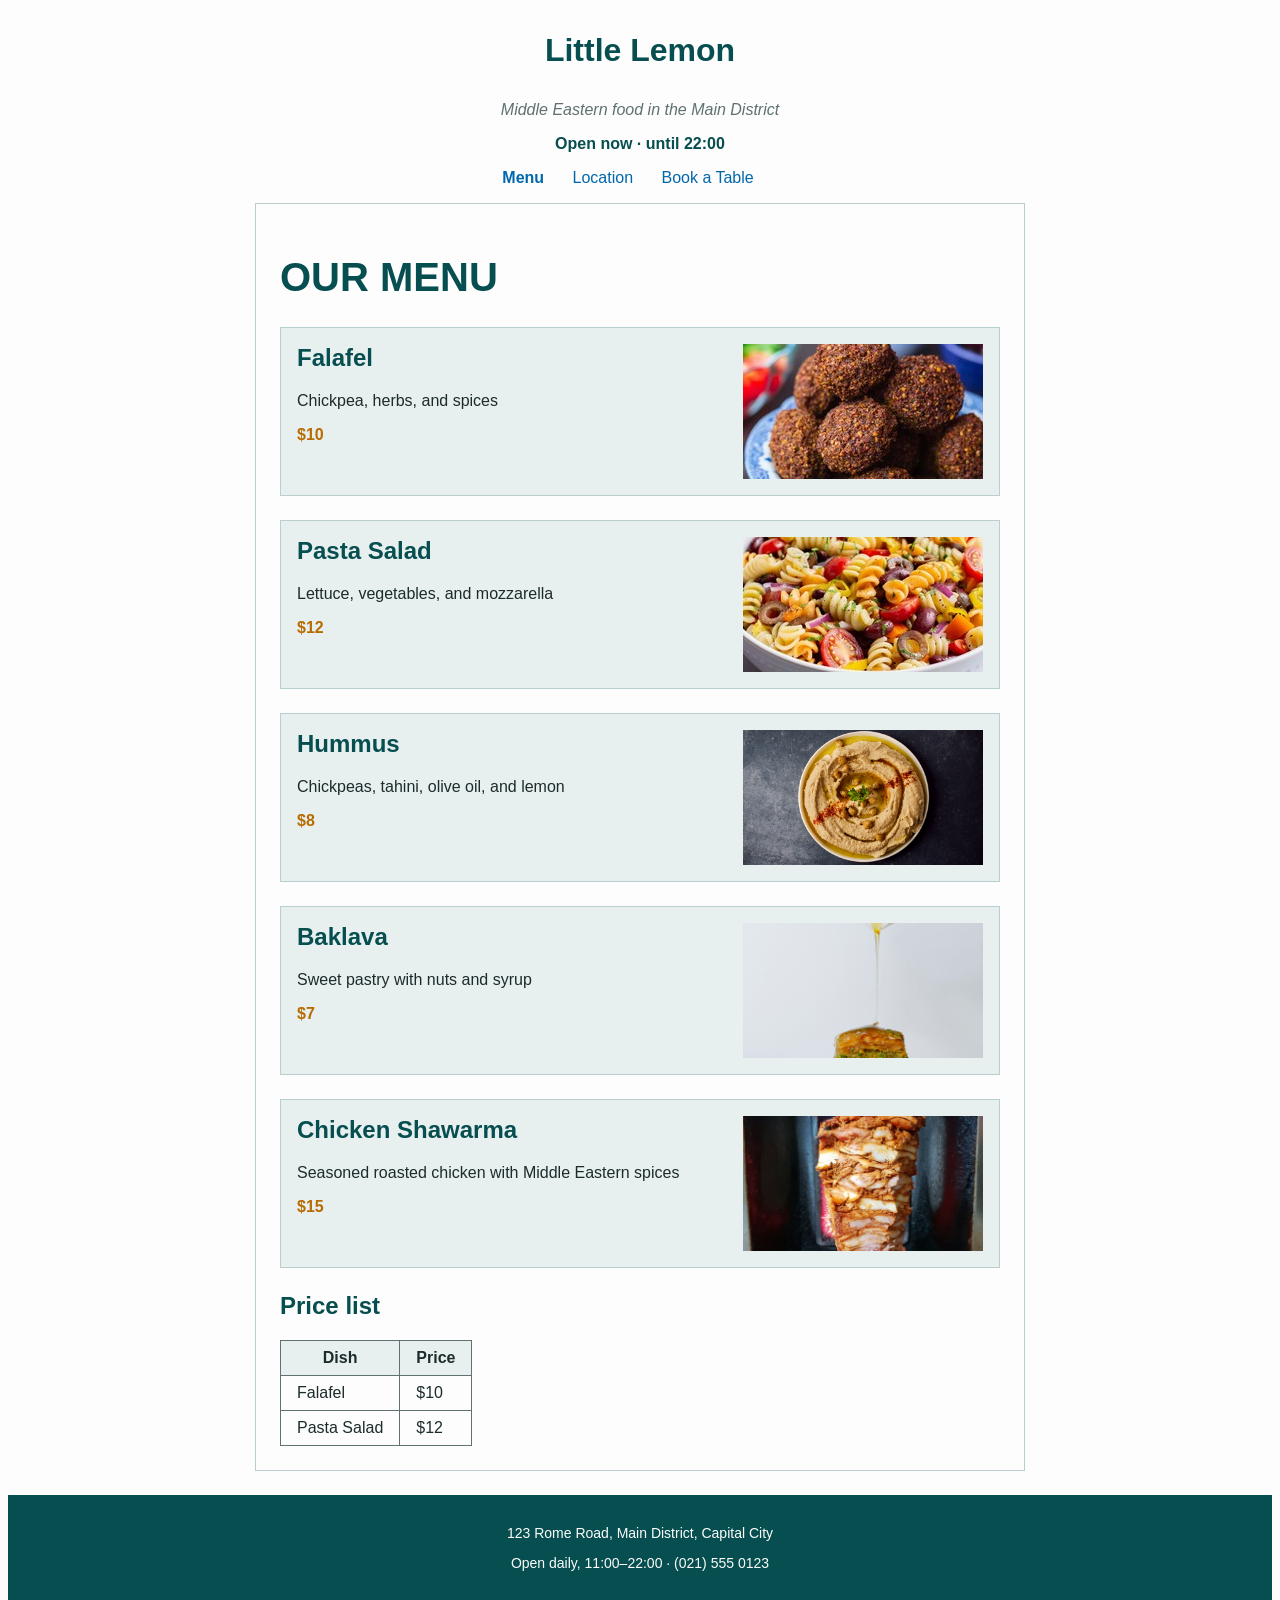
<file: index.html>
<!DOCTYPE html>
<html>
  <head>
    <title>Little Lemon</title>
    <meta name="description" content="Middle Eastern food in the Main District.">
    <meta name="author" content="John Doe">
    <link rel="stylesheet" href="style.css">
    <script src="script.js" defer></script>
  </head>
  <body>
    <header>
      <p id="site-name"><a href="index.html">Little Lemon</a></p>
      <p id="tagline">Middle Eastern food in the Main District</p>
      <p id="open-status">Open daily, 11:00–22:00</p>
    </header>

    <nav>
      <ul>
        <li><a href="index.html" class="current">Menu</a></li>
        <li><a href="location.html">Location</a></li>
        <li><a href="book.html">Book a Table</a></li>
      </ul>
    </nav>

    <main>
      <h1>Our Menu</h1>

      <div class="dish">
        <img src="falafel.jpeg" width="240" height="135" alt="A falafel">
        <h2>Falafel</h2>
        <p>Chickpea, herbs, and spices</p>
        <p class="price">$10</p>
      </div>

      <div class="dish">
        <img src="salad.jpeg" width="240" height="135" alt="A pasta salad">
        <h2>Pasta Salad</h2>
        <p>Lettuce, vegetables, and mozzarella</p>
        <p class="price">$12</p>
      </div>

<div class="dish">
  <img src="Hummus.jpg" width="240" height="135" alt="Hummus">
  <h2>Hummus</h2>
  <p>Chickpeas, tahini, olive oil, and lemon</p>
  <p class="price">$8</p>
</div>

<div class="dish">
  <img src="Baklava.jpg" width="240" height="135" alt="Baklava">
  <h2>Baklava</h2>
  <p>Sweet pastry with nuts and syrup</p>
  <p class="price">$7</p>
</div>

<div class="dish">
  <img src="Chicken Shawarma.jpg" width="240" height="135" alt="Chicken Shawarma">
  <h2>Chicken Shawarma</h2>
  <p>Seasoned roasted chicken with Middle Eastern spices</p>
  <p class="price">$15</p>
</div>

      <h2>Price list</h2>
      <table>
        <tr>
          <th>Dish</th>
          <th>Price</th>
        </tr>
        <tr>
          <td>Falafel</td>
          <td>$10</td>
        </tr>
        <tr>
          <td>Pasta Salad</td>
          <td>$12</td>
        </tr>
      </table>
    </main>

    <footer>
      <p>123 Rome Road, Main District, Capital City</p>
      <p>Open daily, 11:00–22:00 · (021) 555 0123</p>
    </footer>
  </body>
</html>
</file>
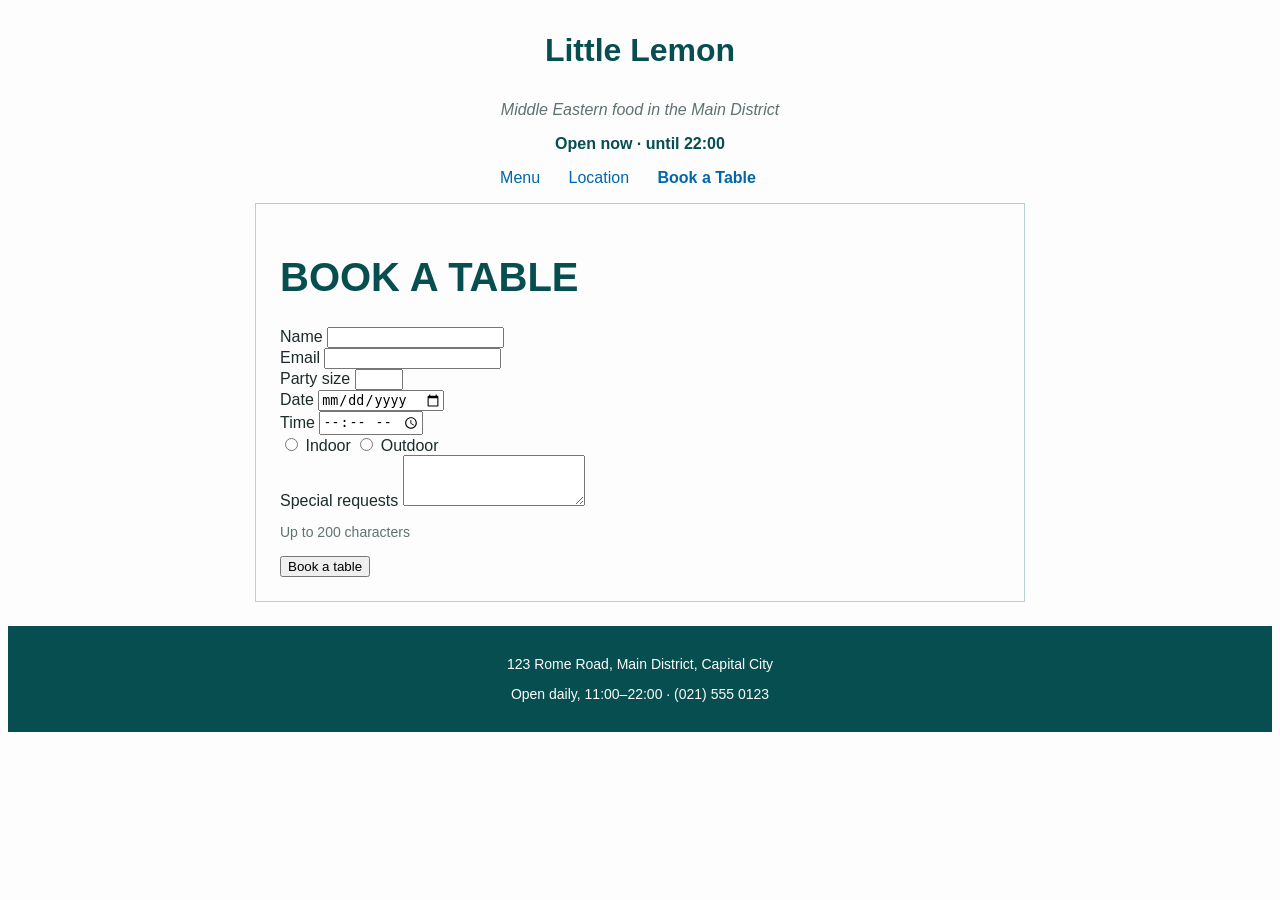
<file: book.html>
<!DOCTYPE html>
<html>
  <head>
    <title>Book a Table</title>
    <meta name="description" content="Middle Eastern food in the Main District.">
    <meta name="author" content="John Doe">
    <link rel="stylesheet" href="style.css">
    <script src="script.js" defer></script>
    <script src="book.js" defer></script>
  </head>
  <body>
    <header>
      <p id="site-name"><a href="index.html">Little Lemon</a></p>
      <p id="tagline">Middle Eastern food in the Main District</p>
      <p id="open-status">Open daily, 11:00–22:00</p>
    </header>

    <nav>
      <ul>
        <li><a href="index.html">Menu</a></li>
        <li><a href="location.html">Location</a></li>
        <li><a href="book.html" class="current">Book a Table</a></li>
      </ul>
    </nav>

    <main>
      <h1>Book a Table</h1>
      <form action="/book" method="post">
        <label for="name">Name</label>
        <input type="text" id="name" name="name" required>
        <br>
        <label for="email">Email</label>
        <input type="email" id="email" name="email" required>
        <br>
        <label for="party">Party size</label>
        <input type="number" id="party" name="party" min="1" max="12" required>
        <br>
        <label for="date">Date</label>
        <input type="date" id="date" name="date" required>
        <br>
        <label for="time">Time</label>
        <input type="time" id="time" name="time" min="11:00" max="21:00" required>
        <br>
        <input type="radio" id="indoor" name="seating" value="indoor">
        <label for="indoor">Indoor</label>
        <input type="radio" id="outdoor" name="seating" value="outdoor">
        <label for="outdoor">Outdoor</label>
        <br>
        <p id="seating-note" hidden>Outdoor tables are not covered. If it rains, we will seat you inside.</p>
        <label for="requests">Special requests</label>
        <textarea id="requests" name="requests" rows="3" maxlength="200"></textarea>
        <p id="requests-count">Up to 200 characters</p>
        <p id="form-message"></p>
        <input type="submit" value="Book a table">
      </form>
    </main>

    <footer>
      <p>123 Rome Road, Main District, Capital City</p>
      <p>Open daily, 11:00–22:00 · (021) 555 0123</p>
    </footer>
  </body>
</html>
</file>
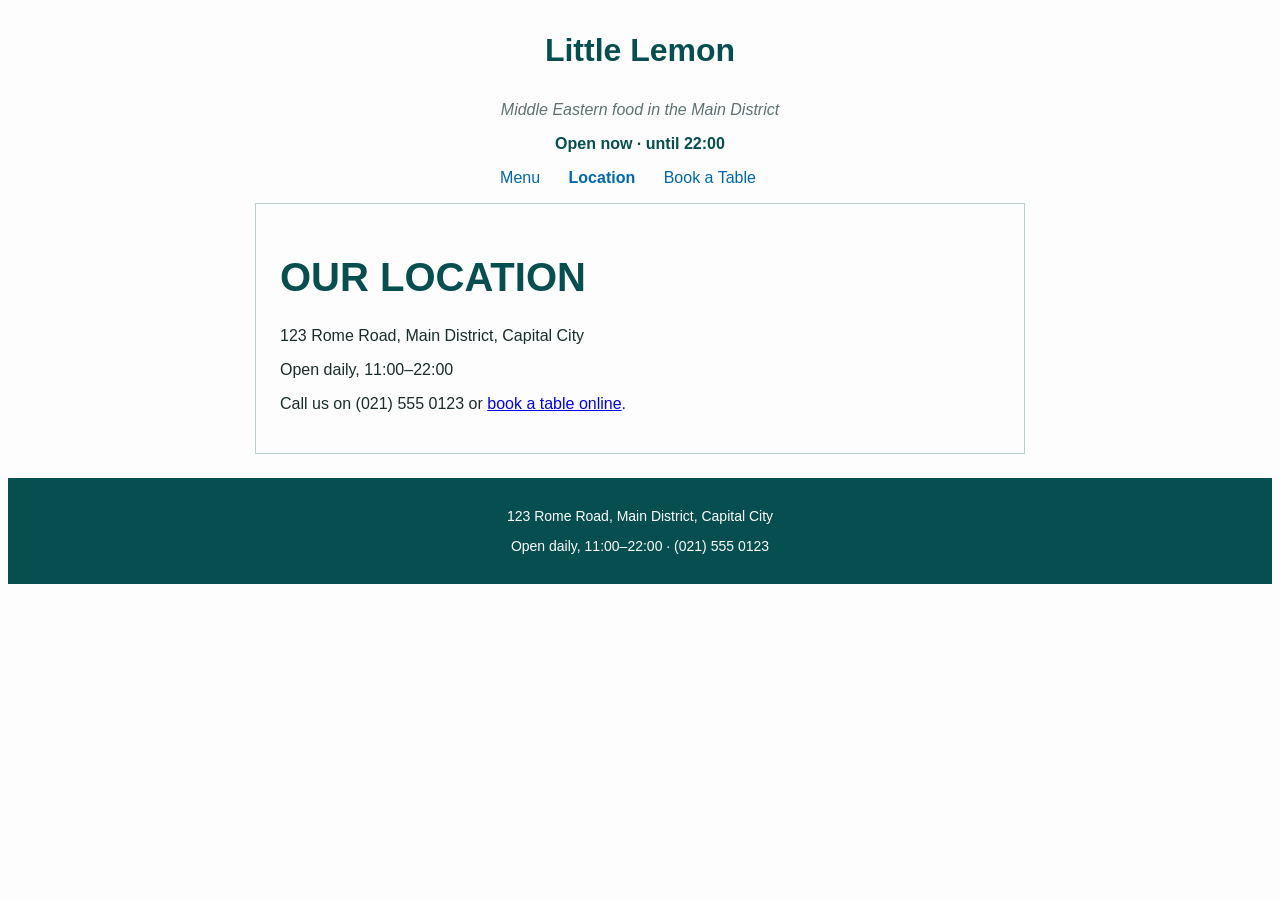
<file: location.html>
<!DOCTYPE html>
<html>
  <head>
    <title>Our Location</title>
    <meta name="description" content="Middle Eastern food in the Main District.">
    <meta name="author" content="John Doe">
    <link rel="stylesheet" href="style.css">
    <script src="script.js" defer></script>
  </head>
  <body>
    <header>
      <p id="site-name"><a href="index.html">Little Lemon</a></p>
      <p id="tagline">Middle Eastern food in the Main District</p>
      <p id="open-status">Open daily, 11:00–22:00</p>
    </header>

    <nav>
      <ul>
        <li><a href="index.html">Menu</a></li>
        <li><a href="location.html" class="current">Location</a></li>
        <li><a href="book.html">Book a Table</a></li>
      </ul>
    </nav>

    <main>
      <h1>Our Location</h1>
      <p>123 Rome Road, Main District, Capital City</p>
      <p>Open daily, 11:00–22:00</p>
      <p>Call us on (021) 555 0123 or <a href="book.html">book a table online</a>.</p>
    </main>

    <footer>
      <p>123 Rome Road, Main District, Capital City</p>
      <p>Open daily, 11:00–22:00 · (021) 555 0123</p>
    </footer>
  </body>
</html>
</file>
<file: style.css>
/* stage 7·5a · slide: s6-render · indicators 2, 7 · end state */
/* Little Lemon — style.css
   Built in class order. Each block is added on one deck section. */

/* ===== 1. A first rule: element selectors (§2) ===== */

body {
  font-family: "Helvetica Neue", Arial, sans-serif;
  color: #1C2B2B;
  background-color: #FCFDFC;
}

h1 {
  color: #064E4F;
}

h2 {
  color: #064E4F;
}

/* ===== 2. Selectors: id, class, descendant, child, :hover (§2) ===== */

#site-name {
  font-size: 32px;
  font-weight: bold;
}

#tagline {
  color: #5F7171;
  font-style: italic;
}

.price {
  font-weight: bold;
  color: #B86B00;
}

header a {
  color: #064E4F;
  text-decoration: none;
}

nav > ul > li > a {
  color: #0067AC;
  text-decoration: none;
}

nav a:hover {
  text-decoration: underline;
}

a.current {
  font-weight: bold;
}

/* ===== 3. Colour and text (§3) ===== */

h1 {
  font-size: 40px;
  text-transform: uppercase;
}

footer {
  color: #FCFDFC;
  background-color: #064E4F;
  font-size: 14px;
}

/* ===== 4. Box model (§4) ===== */

main {
  width: 720px;
  padding: 24px;
  border: 1px solid #B9CECE;
}

.dish {
  min-height: 135px;
  padding: 16px;
  margin-bottom: 24px;
  border: 1px solid #B9CECE;
  background-color: #E8EFEF;
}

table, th, td {
  border: 1px solid #5F7171;
  border-collapse: collapse;
}

th, td {
  padding: 8px 16px;
}

th {
  background-color: #E8EFEF;
}

footer {
  padding: 16px 24px;
}

/* ===== 5. Document flow and alignment (§5) ===== */

nav ul {
  list-style: none;
  padding: 0px;
}

nav li {
  display: inline;
  margin-right: 24px;
}

main {
  margin-left: auto;
  margin-right: auto;
  margin-bottom: 24px;
}

header {
  text-align: center;
}

nav {
  text-align: center;
}

.dish img {
  float: right;
  margin-left: 16px;
  margin-bottom: 8px;
  object-fit: cover;
  object-position: center;
}

/* Khusus gambar Baklava fokus ke area bawah foto */
.dish img[alt="Traditional Baklava"] {
  object-position: bottom;
}

.dish h2 {
  margin-top: 0px;
}

footer {
  text-align: center;
}

/* ===== 6. States and messages set by script (Week 5) ===== */

.open {
  color: #064E4F;
  font-weight: bold;
}

.closed {
  color: #B86B00;
  font-weight: bold;
}

#seating-note, #requests-count {
  color: #5F7171;
  font-size: 14px;
}

#form-message {
  color: #B86B00;
  font-weight: bold;
}
</file>
